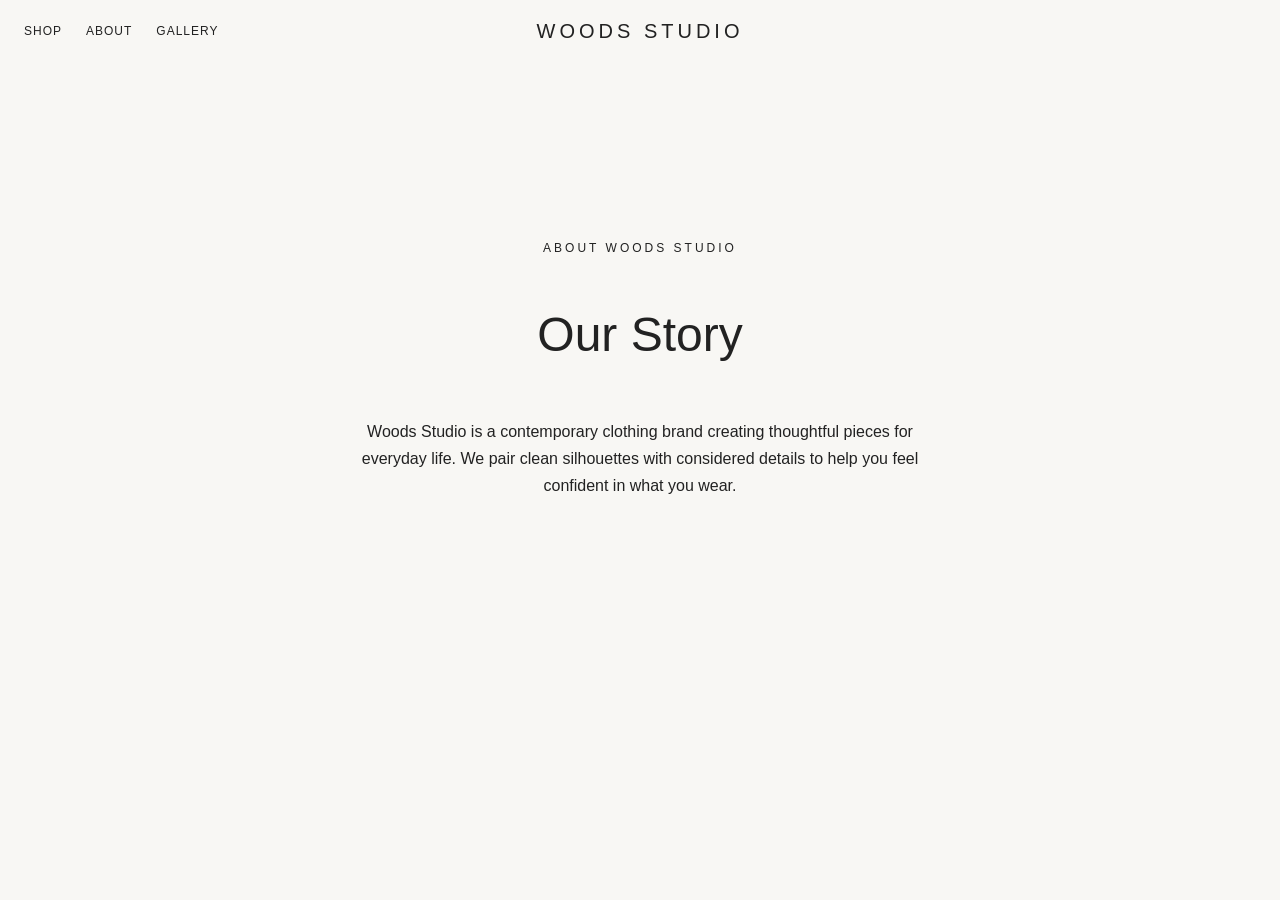
<file: about.html>
<!doctype html>
<html lang="en">
  <head>
    <meta charset="UTF-8" />
    <meta name="viewport" content="width=device-width, initial-scale=1.0" />
    <title>About | Woods Studio</title>
    <link rel="stylesheet" href="style.css" />
  </head>
  <body>
    <header class="about-header">
      <a href="index.html">WOODS STUDIO</a>
      <nav>
        <a href="index.html#shop">Shop</a>
        <a href="about.html">About</a>
        <a href="gallery.html">Gallery</a>
      </nav>
    </header>

    <main>
      <section class="about-page">
        <p>ABOUT WOODS STUDIO</p>
        <h1>Our Story</h1>
        <p>Woods Studio is a contemporary clothing brand creating thoughtful pieces for everyday life. We pair clean silhouettes with considered details to help you feel confident in what you wear.</p>
      </section>
    </main>
  </body>
</html>
</file>
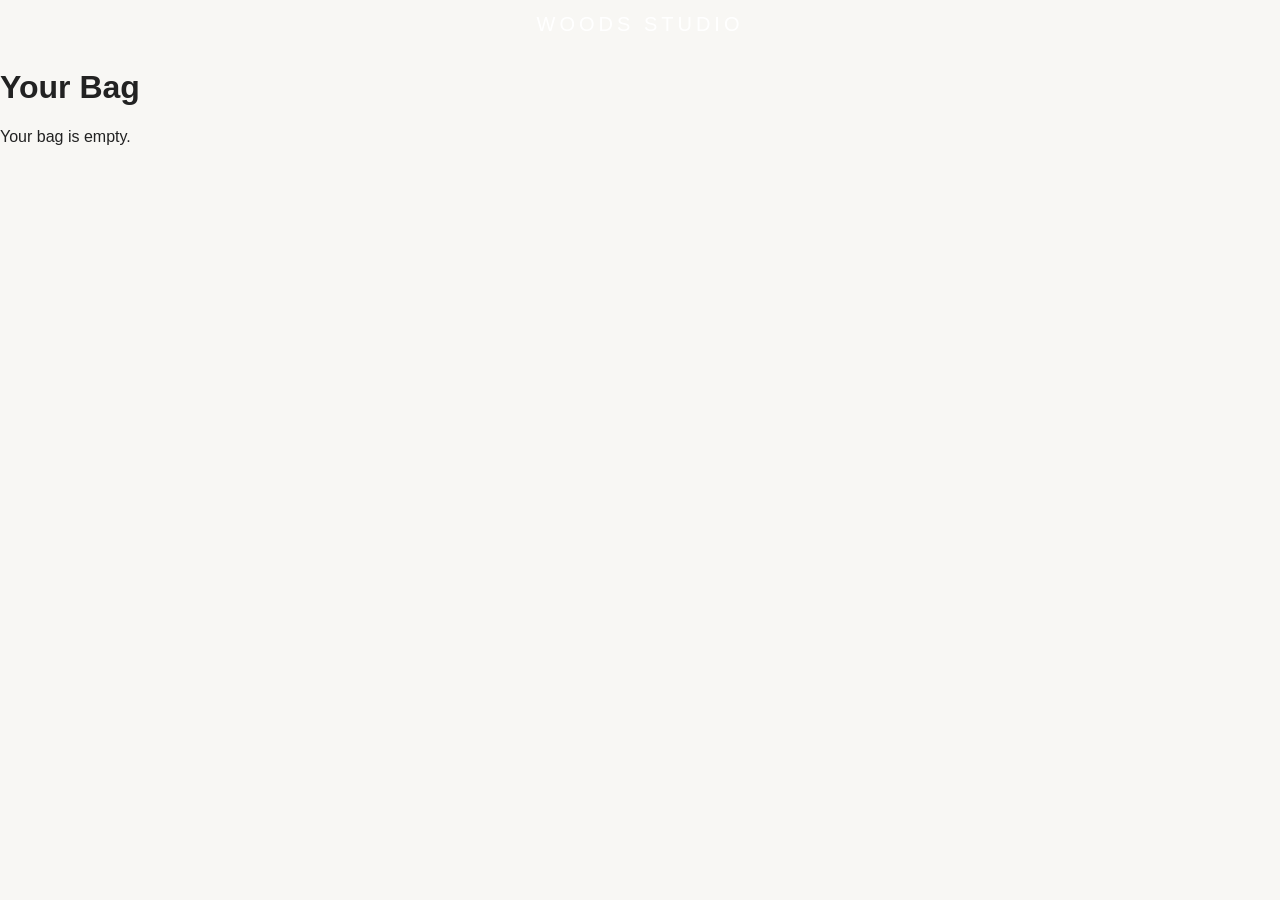
<file: bag.html>
<!doctype html>
<html lang="en">
  <head>
    <meta charset="UTF-8" />
    <meta name="viewport" content="width=device-width, initial-scale=1.0" />
    <title>Your Bag | WOODS STUDIO</title>
    <link rel="stylesheet" href="style.css" />
  </head>
  <body>
    <header>
      <a href="index.html">WOODS STUDIO</a>
    </header>

    <main>
      <h1>Your Bag</h1>
      <div id="bag-items"></div>
    </main>

    <script src="products.js"></script>
    <script src="bag-page.js"></script>
  </body>
</html>
</file>
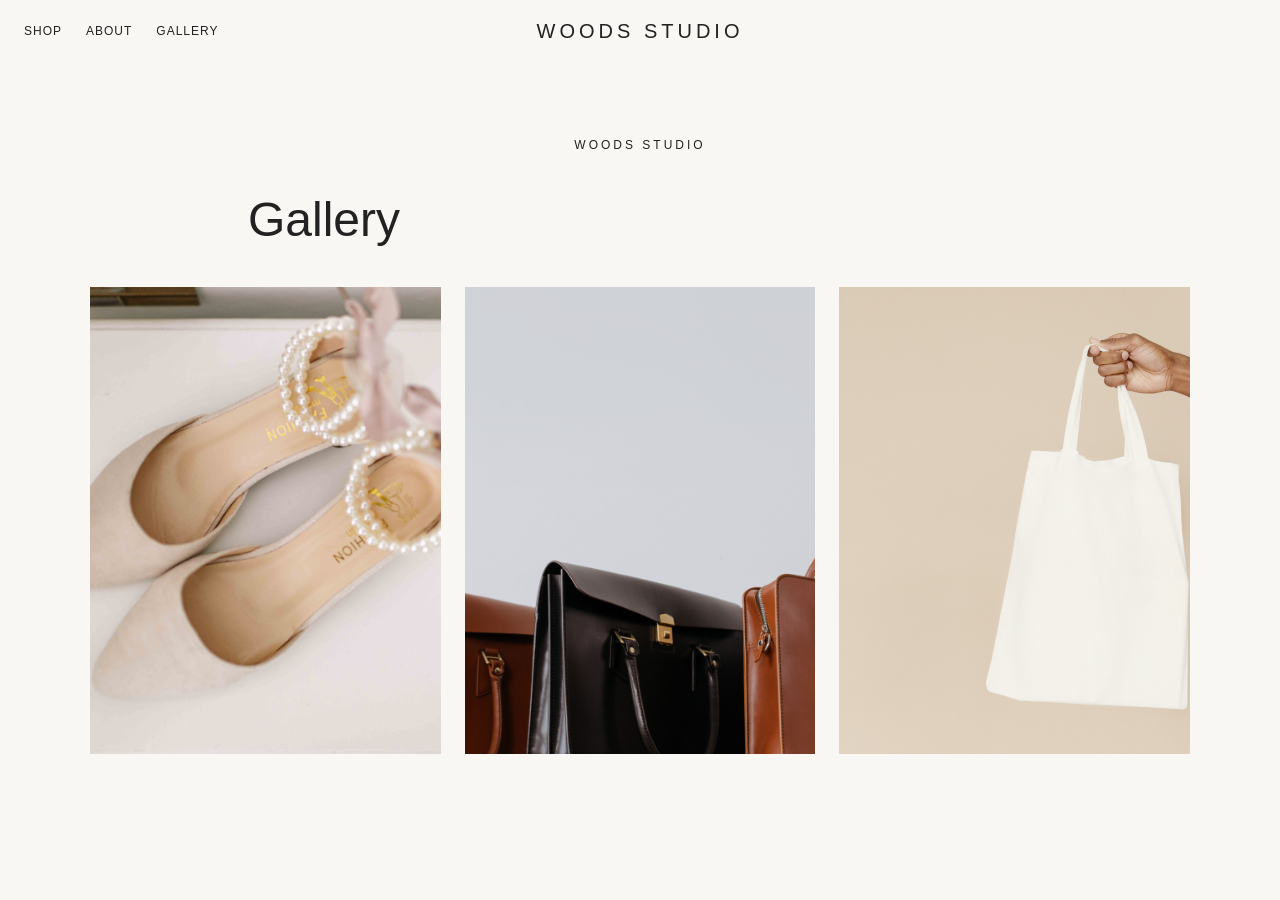
<file: gallery.html>
<!doctype html>
<html lang="en">
  <head>
    <meta charset="UTF-8" />
    <meta name="viewport" content="width=device-width, initial-scale=1.0" />
    <title>Gallery | Woods Studio</title>
    <link rel="stylesheet" href="style.css" />
  </head>
  <body>
    <header class="about-header">
      <a href="index.html">WOODS STUDIO</a>
      <nav>
        <a href="index.html#shop">Shop</a>
        <a href="about.html">About</a>
        <a href="gallery.html">Gallery</a>
      </nav>
    </header>

    <main>
      <section class="gallery-page">
        <p>WOODS STUDIO</p>
        <h1>Gallery</h1>
        <div class="gallery-grid">
          <img src="shoe.jpg" alt="Shoe" />
          <img src="handbag.jpg" alt="Handbag" />
          <img src="tote.jpg" alt="Tote bag" />
        </div>
      </section>
    </main>
  </body>
</html>
</file>
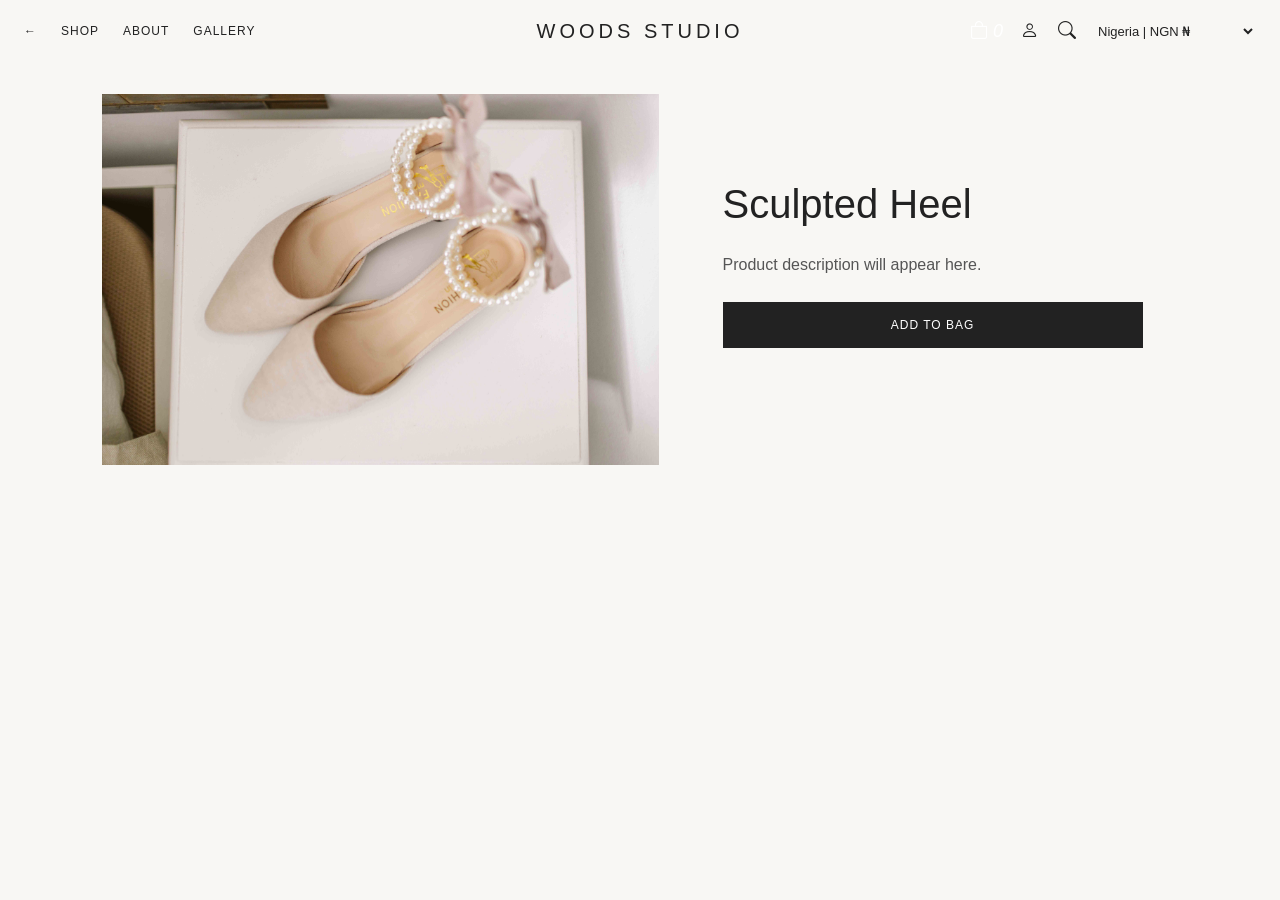
<file: product.html>
<!doctype html>
<html lang="en">
  <head>
    <meta charset="UTF-8" />
    <meta name="viewport" content="width=device-width, initial-scale=1.0" />
    <title>Product | WOODS STUDIO</title>
    <link rel="stylesheet" href="style.css" />
    <link
      rel="stylesheet"
      href="https://cdn.jsdelivr.net/npm/bootstrap-icons@1.13.2/font/bootstrap-icons.min.css"
    />
  </head>
  <body class="product-page">
    <header>
      <a href="index.html">WOODS STUDIO</a>

      <button
        class="mobile-menu-toggle"
        aria-label="Open menu"
        aria-controls="main-nav"
        aria-expanded="false"
      >
        ☰
      </button>

      <nav id="main-nav">
        <a href="index.html#collection" aria-label="Back to collection"
          >&larr;</a
        >
        <div class="shop-menu">
          <a href="index.html#shop" class="shop-trigger">Shop</a>
          <div class="dropdown">
            <p class="dropdown-heading">Categories</p>
            <a href="index.html#new-arrivals">New Arrivals</a>
            <a href="index.html#footwear">Footwear</a>
            <a href="index.html#handbags">Handbags</a>

            <p class="dropdown-heading">Collections</p>
            <a href="index.html#bridal">Bridal Collection</a>
            <a href="index.html#summer">Summer Collection</a>
          </div>
        </div>
        <a href="about.html">About</a>
        <a href="gallery.html">Gallery</a>
      </nav>

      <div class="header-actions">
        <button
          class="bag-link"
          type="button"
          aria-label="Open shopping bag"
          aria-controls="bag-drawer"
          aria-expanded="false"
        >
          <i class="bi bi-bag" aria-hidden="true">
            <span class="bag-count">0</span>
          </i>
        </button>

        <a href="#profile" class="profile-link" aria-label="Profile">
          <i class="bi bi-person" aria-hidden="true"></i>
        </a>

        <details class="search-control">
          <summary aria-label="Open search">
            <i class="bi bi-search" aria-hidden="true"></i>
          </summary>

          <form class="search-form" role="search">
            <input
              id="site-search"
              type="search"
              name="q"
              placeholder="Search"
              aria-label="Search"
            />
          </form>
        </details>

        <select class="region-link" aria-label="Choose region and currency">
          <option value="NG" selected>Nigeria | NGN &#8358;</option>
          <option value="US">United States | USD $</option>
          <option value="GB">United Kingdom | GBP £</option>
          <option value="GH">Ghana | GHS ₵</option>
          <option value="CA">Canada | CAD $</option>
        </select>
      </div>
    </header>

    <main>
      <img id="product-detail-image" src="shoe.jpg" alt="Sculpted Heel" />
      <div class="product-detail-info">
        <h1 id="product-detail-name">Sculpted Heel</h1>
        <p id="product-detail-description">
          Product description will appear here.
        </p>
        <p id="product-detail-price"></p>
        <button id="add-to-bag" type="button">Add to Bag</button>
        <p id="bag-message" aria-live="polite"></p>
      </div>
    </main>

    <button
      class="bag-overlay"
      type="button"
      aria-label="Close shopping bag"
    ></button>

    <aside
      id="bag-drawer"
      class="bag-drawer"
      aria-label="Shopping bag"
      aria-hidden="true"
    >
      <button class="bag-close" type="button" aria-label="Close shopping bag">
        &times;
      </button>
      <h2>Your Bag</h2>
      <div id="bag-items"></div>
    </aside>

    <script src="products.js"></script>
    <script src="product-page.js"></script>
    <script src="bag-page.js"></script>

    <script>
      const bagButton = document.querySelector(".bag-link");
      const bagDrawer = document.querySelector("#bag-drawer");
      const bagOverlay = document.querySelector(".bag-overlay");
      const bagCloseButton = document.querySelector(".bag-close");

      function closeBagDrawer() {
        bagDrawer.classList.remove("is-open");
        bagOverlay.classList.remove("is-open");
        bagDrawer.setAttribute("aria-hidden", "true");
        bagButton.setAttribute("aria-expanded", "false");
      }

      bagButton.addEventListener("click", () => {
        bagDrawer.classList.add("is-open");
        bagOverlay.classList.add("is-open");
        bagDrawer.setAttribute("aria-hidden", "false");
        bagButton.setAttribute("aria-expanded", "true");
      });

      bagCloseButton.addEventListener("click", closeBagDrawer);
      bagOverlay.addEventListener("click", closeBagDrawer);
    </script>
  </body>
</html>
</file>
<file: style.css>
body {
  margin: 0;
  background-color: #f8f7f4;
  color: #222;
  font-family: Arial, sans-serif;
  position: relative;
  isolation: isolate;
}

header {
  position: relative;
  display: flex;
  align-items: center;
  padding: 24px;
}

header > a {
  position: absolute;
  left: 50%;
  transform: translateX(-50%);
  color: #222;
  font-size: 20px;
  letter-spacing: 4px;
  text-decoration: none;
}

main section {
  min-height: 60vh;
  padding: 40px 24px;
  display: flex;
  flex-direction: column;
  align-items: center;
  justify-content: center;
  text-align: center;
}

main section p {
  font-size: 12px;
  letter-spacing: 3px;
}

main section h1 {
  max-width: 600px;
  font-size: 48px;
  font-weight: 400;
}

header nav {
  display: flex;
  gap: 24px;
}

header nav a {
  color: #222;
  font-size: 12px;
  letter-spacing: 1px;
  text-decoration: none;
  text-transform: uppercase;
}

header .header-actions {
  position: absolute;
  right: 24px;
  display: flex;
  gap: 18px;
  align-items: center;
}

header .header-actions a {
  position: static;
  color: #222;
  font-size: 12px;
  letter-spacing: 1px;
  text-decoration: none;
  text-transform: uppercase;
}

header .search-link {
  border: 0;
  background: transparent;
  padding: 0;
  color: #222;
  font: inherit;
  cursor: pointer;
}

header .header-actions .bi {
  font-size: 18px;
}

header .region-link {
  border: 0;
  background: transparent;
  padding: 0;
  color: #222;
  font: inherit;
  font-size: 13px;
  cursor: pointer;
}

.shop-menu {
  position: relative;
}

.dropdown {
  display: none;
  position: absolute;
  top: 100%;
  left: 0;
  min-width: 180px;
  padding: 12px 0;
  background: #f8f7f4;
  z-index: 10;
}

.shop-menu:hover .dropdown,
.shop-menu:focus-within .dropdown {
  display: flex;
  flex-direction: column;
}

.dropdown a {
  margin: 0;
  padding: 8px 0;
}

header nav {
  align-items: center;
  gap: 24px;
}

header nav > a,
header nav .shop-trigger {
  margin: 0;
}

.shop-menu {
  display: flex;
  align-items: center;
}

header nav .shop-menu {
  position: relative;
}

header nav .shop-menu .dropdown {
  position: absolute;
  top: 100%;
  left: 0;
  z-index: 10;
  background: #f8f7f4;
}

.hero-video {
  position: absolute;
  top: 0;
  left: 0;
  width: 100%;
  height: 100vh;
  object-fit: cover;
  z-index: -1;
  filter: brightness(0.65);
}

header > a,
header nav > a,
header nav .shop-trigger,
header .header-actions a,
header .header-actions button,
main section {
  color: #fff;
}

.dropdown-heading {
  margin: 10px 0 4px;
  font-size: 10px;
  letter-spacing: 1.5px;
  text-transform: uppercase;
}

header {
  z-index: 20;
}

header nav .shop-menu .dropdown {
  display: flex;
  position: fixed;
  top: 0;
  left: 0;
  width: 100vw;
  min-width: 0;
  box-sizing: border-box;
  padding: 110px 24px 32px;
  background: #f8f7f4;
  z-index: -1;
  flex-direction: column;
  gap: 16px;
  opacity: 0;
  visibility: hidden;
  pointer-events: none;
  transform: translateY(-12px);
  transition:
    opacity 0.25s ease,
    transform 0.25s ease,
    visibility 0.25s ease;
}

header nav .shop-menu:hover .dropdown,
header nav .shop-menu:focus-within .dropdown {
  opacity: 1;
  visibility: visible;
  pointer-events: auto;
  transform: translateY(0);
}

.dropdown-group {
  display: flex;
  flex-direction: column;
  min-width: 160px;
}

header:has(.shop-menu:hover) > a,
header:has(.shop-menu:hover) nav > a,
header:has(.shop-menu:hover) .shop-trigger,
header:has(.shop-menu:hover) .header-actions a,
header:has(.shop-menu:hover) .header-actions button {
  color: #222;
  transition: color 0.25s ease;
}

header .search-control summary {
  list-style: none;
  color: #fff;
  cursor: pointer;
  transition: color 0.25s ease;
}

header .search-control summary::-webkit-details-marker {
  display: none;
}

header:has(.shop-menu:hover) .search-control summary {
  color: #222;
}

header .search-control {
  position: relative;
}

header .search-form {
  position: absolute;
  top: calc(100% + 16px);
  right: 0;
  width: 260px;
  padding: 12px;
  background: #f8f7f4;
  box-shadow: 0 4px 16px rgba(0, 0, 0, 0.12);
  z-index: 30;
}

header .search-form input {
  box-sizing: border-box;
  width: 100%;
  padding: 10px;
  border: 1px solid #bbb;
  background: transparent;
  color: #222;
  font: inherit;
}

header .header-actions select.region-link {
  color: #fff;
  border: 0;
  background: transparent;
  font: inherit;
  font-size: 13px;
  cursor: pointer;
}

header .header-actions select.region-link option {
  color: #222;
  background: #f8f7f4;
}

header:has(.shop-menu:hover) .header-actions select.region-link {
  color: #222;
}

.featured-collection {
  background-color: #f8f7f4;
  color: #222;
}

.featured-collection {
  display: block;
  min-height: auto;
  padding: 64px 24px 80px;
  text-align: center;
}

.collection-grid {
  display: grid;
  grid-template-columns: repeat(3, minmax(0, 1fr));
  gap: 24px;
  max-width: 1100px;
  margin: 36px auto 0;
}

.product-photo {
  width: 100%;
  object-fit: cover;
  display: grid;
  aspect-ratio: 3 / 4;
  place-items: center;
  background: #e9e5df;
  color: #777;
  font-size: 12px;
  letter-spacing: 1px;
}

.product-card h3 {
  margin: 16px 0 6px;
  font-size: 16px;
  font-weight: 400;
}

.product-card p {
  margin: 0;
  color: #777;
  font-size: 12px;
  letter-spacing: 1px;
}

@media (max-width: 700px) {
  .collection-grid {
    grid-template-columns: repeat(2, minmax(0, 1fr));
    gap: 14px;
  }

  .featured-collection {
    padding: 48px 16px 60px;
  }
}

.about-header > a,
.about-header nav a,
.about-page {
  color: #222;
}

.about-page {
  background-color: #f8f7f4;
}

.about-page p:last-child {
  max-width: 600px;
  font-size: 16px;
  line-height: 1.7;
  letter-spacing: normal;
}

.gallery-page {
  color: #222;
  background-color: #f8f7f4;
}

.gallery-page {
  display: block;
  min-height: auto;
  padding: 64px 24px 80px;
  text-align: center;
}

.gallery-grid {
  display: grid;
  grid-template-columns: repeat(3, minmax(0, 1fr));
  gap: 24px;
  max-width: 1100px;
  margin: 36px auto 0;
}

.gallery-grid img {
  width: 100%;
  aspect-ratio: 3 / 4;
  object-fit: cover;
}

@media (max-width: 700px) {
  .gallery-grid {
    grid-template-columns: repeat(2, minmax(0, 1fr));
    gap: 14px;
  }

  .gallery-page {
    padding: 48px 16px 60px;
  }
}

.site-footer {
  padding: 64px 24px;
  background: #f8f7f4;
  color: #222;
  text-align: center;
  border-top: 1px solid #ddd;
}

.site-footer > p {
  font-size: 11px;
  letter-spacing: 2px;
}

.site-footer h2 {
  margin: 12px 0 24px;
  font-size: 28px;
  font-weight: 400;
}

.newsletter-form {
  display: flex;
  justify-content: center;
  gap: 8px;
}

.newsletter-form input {
  width: 260px;
  padding: 12px;
  border: 1px solid #aaa;
  background: transparent;
  font: inherit;
}

.newsletter-form button {
  padding: 12px 18px;
  border: 1px solid #222;
  background: #222;
  color: #fff;
  font: inherit;
  cursor: pointer;
}

@media (max-width: 520px) {
  .newsletter-form {
    flex-direction: column;
    align-items: center;
  }

  .newsletter-form input,
  .newsletter-form button {
    box-sizing: border-box;
    width: 100%;
    max-width: 320px;
  }

  .site-footer h2 {
    font-size: 24px;
  }
}

@media (max-width: 700px) {
  header {
    display: grid;
    grid-template-columns: minmax(0, 1fr) auto;
    grid-template-areas:
      "brand brand"
      "nav actions";
    align-items: center;
    gap: 14px 8px;
    padding: 16px 12px;
  }

  header > a {
    position: static;
    transform: none;
    grid-area: brand;
    justify-self: center;
    font-size: 16px;
    letter-spacing: 3px;
  }

  header nav {
    grid-area: nav;
    justify-content: flex-start;
    gap: 10px;
    width: auto;
    min-width: 0;
    overflow-x: auto;
    white-space: nowrap;
  }

  header nav a {
    font-size: 10px;
    letter-spacing: 0.5px;
  }

  header nav > * {
    flex-shrink: 0;
  }

  header .header-actions {
    position: static;
    grid-area: actions;
    justify-self: end;
    gap: 8px;
  }

  header .header-actions .bi {
    font-size: 16px;
  }

  header .region-link {
    max-width: 100px;
    font-size: 10px;
  }
}

.mobile-menu-toggle {
  display: none;
}

@media (max-width: 700px) {
  header {
    display: grid;
    grid-template-columns: 1fr auto 1fr;
    align-items: center;
    gap: 0;
    padding: 16px 12px;
  }

  header > a {
    position: static;
    grid-column: 2;
    grid-row: 1;
    transform: none;
    justify-self: center;
  }

  .mobile-menu-toggle {
    display: block;
    grid-column: 1;
    grid-row: 1;
    justify-self: start;
    padding: 0;
    border: 0;
    background: transparent;
    color: #f8f7f4;
    font-size: 24px;
    cursor: pointer;
  }

  header nav {
    display: none;
  }

  header .header-actions {
    position: static;
    grid-column: 3;
    grid-row: 1;
    justify-self: end;
    gap: 14px;
  }

  header .profile-link,
  header .region-link {
    display: none;
  }

  header .bag-link,
  header .search-control {
    display: block;
  }

  header nav.is-open {
    display: flex;
    position: fixed;
    inset: 0;
    z-index: 100;
    box-sizing: border-box;
    width: 100%;
    height: 100vh;
    height: 100dvh;
    flex-direction: column;
    align-items: flex-start;
    gap: 20px;
    overflow-y: auto;
    padding: 90px 24px 24px;
    background: #fff;
  }

  .mobile-menu-toggle,
  header > a,
  header .header-actions {
    z-index: 101;
  }

  header nav.is-open a,
  header nav.is-open p {
    color: #222;
  }

  header:has(nav.is-open) .mobile-menu-toggle {
    color: #222;
  }
}

dialog.product-dialog:not([open]) {
  display: none;
}

dialog.product-dialog[open] {
  display: grid;
  grid-template-columns: 1fr 1fr;
  position: fixed;
  inset: 0;
  margin: auto;
  width: min(900px, calc(100vw - 32px));
  max-width: none;
  max-height: 85vh;
  padding: 0;
  border: 0;
  background: #f8f7f4;
  color: #222;
  overflow: auto;
}

dialog.product-dialog::backdrop {
  background: rgb(0 0 0 / 60%);
}

#dialog-image {
  grid-column: 1;
  grid-row: 1 / 5;
  width: 100%;
  height: 100%;
  min-height: 520px;
  object-fit: cover;
}

#dialog-title,
#dialog-description,
#dialog-price,
#add-to-bag {
  grid-column: 2;
  margin-left: 40px;
  margin-right: 40px;
}

#dialog-title {
  grid-row: 1;
  align-self: end;
  margin-top: 70px;
  font-size: 30px;
  font-weight: 400;
}

#dialog-description {
  grid-row: 2;
  line-height: 1.7;
}

#dialog-price {
  grid-row: 3;
  font-size: 16px;
}

#add-to-bag {
  grid-row: 4;
  justify-self: start;
  margin-bottom: 40px;
  padding: 14px 28px;
  border: 0;
  background: #222;
  color: white;
  cursor: pointer;
}

#close-product-dialog {
  position: absolute;
  top: 12px;
  right: 18px;
  z-index: 1;
  border: 0;
  background: transparent;
  color: #222;
  font-size: 32px;
  cursor: pointer;
}

@media (max-width: 700px) {
  dialog.product-dialog[open] {
    grid-template-columns: 1fr;
    grid-template-rows: minmax(220px, 38vh) auto auto auto auto;
    max-height: 92vh;
  }

  #dialog-image {
    grid-column: 1;
    grid-row: 1;
    min-height: 0;
  }

  #dialog-title,
  #dialog-description,
  #dialog-price,
  #add-to-bag {
    grid-column: 1;
    margin-left: 22px;
    margin-right: 22px;
  }

  #dialog-title {
    grid-row: 2;
    margin-top: 24px;
  }

  #dialog-description {
    grid-row: 3;
  }

  #dialog-price {
    grid-row: 4;
  }

  #add-to-bag {
    grid-row: 5;
    margin-bottom: 24px;
  }
}

.product-page main {
  display: grid;
  grid-template-columns: 1.1fr 0.9fr;
  align-items: center;
  gap: 64px;
  padding: 32px 8%;
}

.product-page main > img {
  width: 100%;
  max-height: 75vh;
  object-fit: cover;
}

.product-detail-info {
  max-width: 420px;
}

.product-detail-info h1 {
  margin-bottom: 24px;
  font-size: 40px;
  font-weight: 400;
}

.product-page header > a,
.product-page header nav a,
.product-page header .header-actions a,
.product-page header .region-link,
.product-page header .search-control summary,
.product-page .mobile-menu-toggle {
  color: #222;
}

#product-detail-description {
  color: #555;
  line-height: 1.7;
}

#product-detail-price {
  margin: 24px 0;
  font-size: 16px;
}

#add-to-bag {
  width: 100%;
  padding: 16px;
  border: 0;
  background: #222;
  color: white;
  font-size: 12px;
  letter-spacing: 1px;
  text-transform: uppercase;
  cursor: pointer;
  box-sizing: border-box;
  margin-left: 0;
  margin-right: 0;
}

.product-page header .header-actions select.region-link {
  color: #222;
}

@media (max-width: 600px) {
  .product-page main {
    display: flex;
    flex-direction: column;
  }
}

.footer-links {
  display: flex;
  flex-direction: column;
  gap: 8px;
}

.footer-links a {
  color: #222;
  text-decoration: none;
  text-transform: uppercase;
  letter-spacing: 1px;
}

footer {
  display: flex;
  justify-content: center;
  gap: 80px;
  padding: 60px 24px;
}

.footer-social {
  display: flex;
  gap: 18px;
}

.footer-social a {
  color: #222;
  font-size: 20px;
}

.footer-links a {
  font-size: 12px;
  font-weight: 600;
}

.footer-payments {
  display: flex;
  flex-wrap: wrap;
  gap: 8px;
  align-items: flex-start;
}

.footer-payments span {
  border: 1px solid #ccc;
  padding: 3px 5px;
  font-size: 9px;
}

@media (max-width: 600px) {
  footer {
    flex-direction: column;
    gap: 24px;
  }
}

.bag-item {
  display: flex;
  align-items: center;
  gap: 16px;
  margin-bottom: 20px;
}

.bag-item img {
  width: 100px;
  height: 120px;
  object-fit: cover;
}

.bag-overlay {
  position: fixed;
  inset: 0;
  z-index: 99;
  border: 0;
  background: rgba(0, 0, 0, 0.35);
  opacity: 0;
  visibility: hidden;
  transition: opacity 0.3s, visibility 0.3s;
}

.bag-drawer {
  position: fixed;
  top: 0;
  right: 0;
  z-index: 100;
  width: 50vw;
  height: 100vh;
  padding: 32px 24px;
  box-sizing: border-box;
  overflow-y: auto;
  background: #f8f7f4;
  transform: translateX(100%);
  transition: transform 0.3s ease;
}

.bag-drawer.is-open {
  transform: translateX(0);
}

.bag-overlay.is-open {
  opacity: 1;
  visibility: visible;
}

header .header-actions .bag-link {
  border: 0;
  background: transparent;
  padding: 0;
  cursor: pointer;
}
</file>
